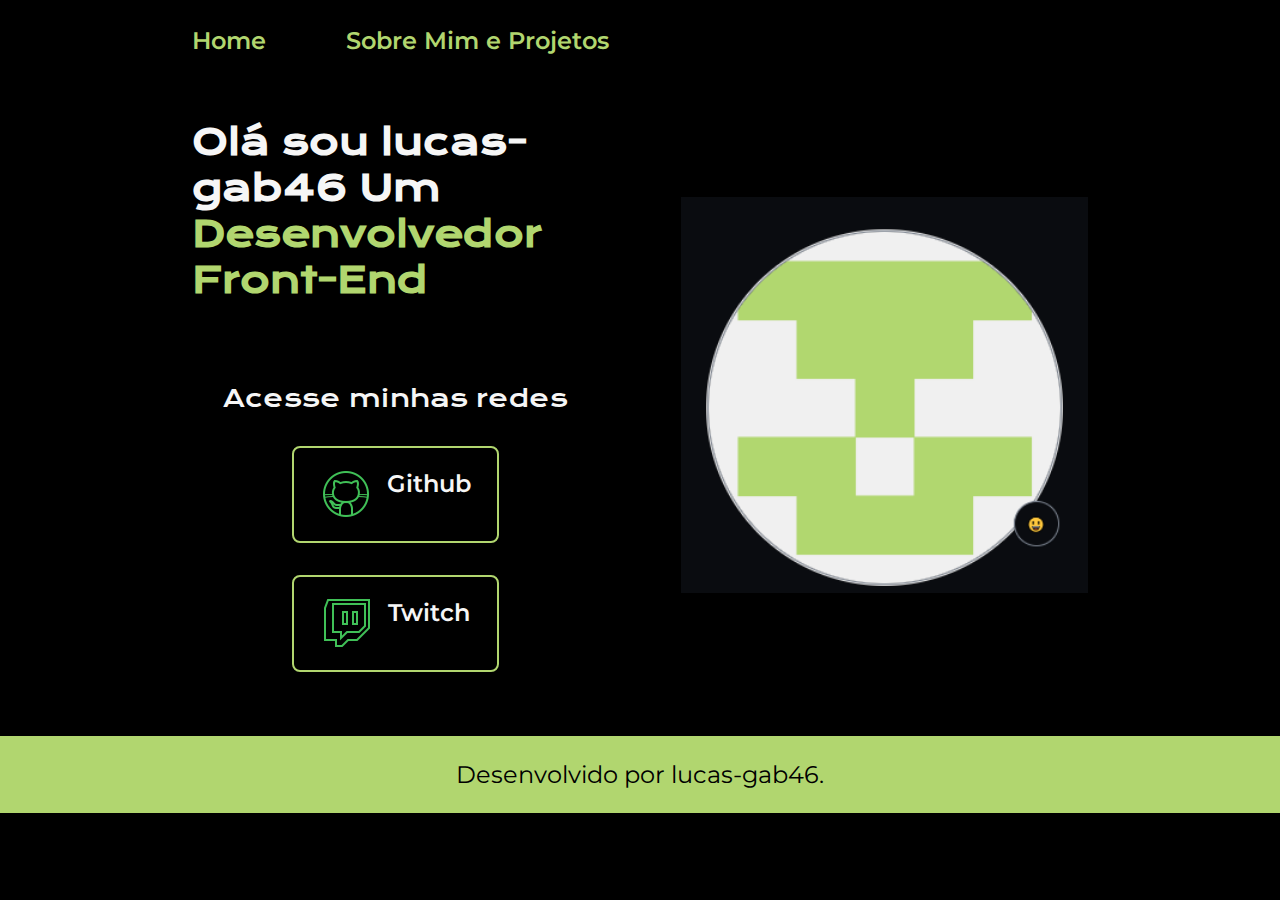
<file: index.html>
<!DOCTYPE html>
<html lang="pt-br">

<head>
    <meta charset="UTF-8">
    <meta http-equiv="X-UA-Compatible" content="IE=edge">
    <meta name="viewport" content="width=device-width, initial-scale=1.0">
    <title> Meu Portifolio</title>
    <link rel="stylesheet" href="style.css">
</head>

<body>
    <header class="cabecalho">
        <nav class="cabecalho__menu">
            <a class="cabecalho__menu__link" href="index.html">Home</a>
            <a class="cabecalho__menu__link" href="about.html">Sobre Mim e Projetos</a>
        </nav>
    </header>
    <main class="apresentacao">
        <section class="apresentacao__conteudo">
            <h1 class="apresentacao__conteudo__titulo">Olá sou lucas-gab46 Um <strong 
            class="titulo-destaque">Desenvolvedor Front-End
            </strong></h1>
            <p class="apresentacao__conteudo__texto"></p>
            <div class="apresentacao__links">
                <h2 class="apresentacao__links__subtitulo">Acesse minhas redes</h2>
                <a class="apresentacao__links__navegacao" href="https://github.com/lucas-gab46"target="_blank">
                    <img src="github.png">
                    Github
                </a>
                
                </a>
                <a class="apresentacao__links__navegacao" href="https://www.twitch.tv/rukasu46x"target="_blank">
                    <img src="twitch.png">
                    Twitch
                </a>
                
                </a>
            </div>
        </section>
        <img class="apresentacao__imagem" src="imagem github.PNG" alt="">
    </main>
    <footer class="rodape">
        <p>Desenvolvido por lucas-gab46.</p>
    </footer>
</body>

</html>
</file>
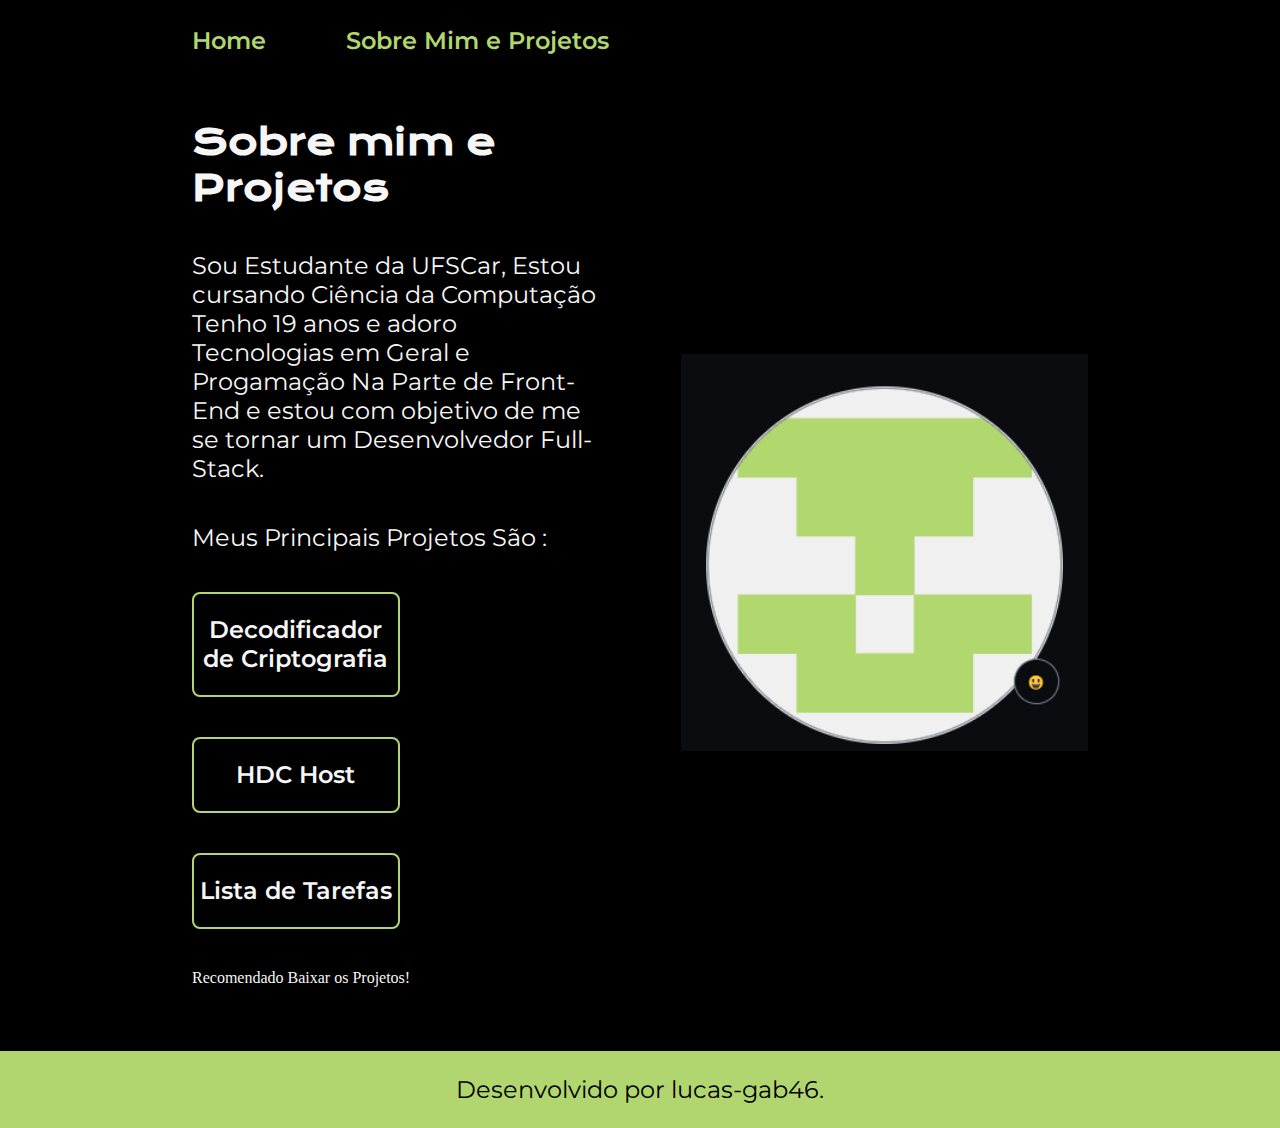
<file: about.html>
<!DOCTYPE html>
<html lang="pt-br">

<head>
    <meta charset="UTF-8">
    <meta http-equiv="X-UA-Compatible" content="IE=edge">
    <meta name="viewport" content="width=device-width, initial-scale=1.0">
    <title>Portifolio</title>
    <link rel="stylesheet" href="style.css">
</head>

<body>
    <header class="cabecalho">
        <nav class="cabecalho__menu">
            <a class="cabecalho__menu__link" href="index.html">Home</a>
            <a class="cabecalho__menu__link" href="about.html">Sobre Mim e Projetos</a>
        </nav>
    </header>

    <main class="apresentacao">
        <section class="apresentacao__conteudo">
            <h1 class="apresentacao__conteudo__titulo">Sobre mim e Projetos</h1>
            <p class="apresentacao__conteudo__texto">Sou Estudante da UFSCar, Estou cursando Ciência da Computação Tenho 19 anos e adoro Tecnologias em Geral e Progamação Na Parte de Front-End e estou com objetivo de me se tornar um Desenvolvedor Full-Stack.
            </p>
            <p class="apresentacao__conteudo__texto">Meus Principais Projetos São : </p>
            <a class ="linkdecodificador"href="https://github.com/lucas-gab46/Decodificador-ALURAONE"target="_blank">Decodificador de Criptografia</a>
              <a class ="linkhdchost"href="https://github.com/lucas-gab46/HDC-Host"target="_blank">HDC Host</a>
      <a  class ="linklistadetarefas"href="https://github.com/lucas-gab46/listade-tarefasjs"target="_blank">Lista de Tarefas</a>
      <p>Recomendado Baixar os Projetos!</p>          
        </section>
        <img class="apresentacao__imagem" src="imagem github.PNG" alt="Foto da logo">
    </main>

    <footer class="rodape">
        <p>Desenvolvido por lucas-gab46.</p>
    </footer>
</body>

</html>
</file>
<file: style.css>
@import url('https://fonts.googleapis.com/css2?family=Krona+One&family=Montserrat:wght@400;600&display=swap');

:root {
    --cor-primaria: #000000;
    --cor-secundaria: #F6F6F6;
    --cor-terciaria: #b1d66f;
    --cor-hover: #272727;

    --fonte-primaria: 'Krona One', sans-serif;
    --fonte-secundaria: 'Montserrat', sans-serif;
}
*{
    margin: 0;
    padding: 0;
}

body{
    box-sizing: border-box;
    background-color: var(--cor-primaria);
    color: var(--cor-secundaria);
}

.cabecalho{
    padding: 2% 0% 0% 15%;
}
.cabecalho__menu{
    display: flex;
    gap: 80px;
}
.cabecalho__menu__link{
    font-family: var(--fonte-secundaria);
    font-size: 1.5rem;
    font-weight: 600;
    color: var(--cor-terciaria);
    text-decoration: none;
}
.apresentacao{
    padding: 5% 15%;
    display: flex;
    align-items: center;
    justify-content: space-between;
    gap: 82px;
}
.apresentacao__conteudo{
    width: 50%;
    display: flex;
    flex-direction: column;
    gap: 40px;
}

.apresentacao__conteudo__titulo{
    font-size: 2.25rem;
    font-family: var(--fonte-primaria);
}
.titulo-destaque{
    color: var(--cor-terciaria);
}
.apresentacao__conteudo__texto{
    font-size: 1.5rem;
    font-family: var(--fonte-secundaria);
}

.apresentacao__links{
    display: flex;
    flex-direction: column;
    justify-content: space-between;
    align-items: center;
    gap: 32px;
}
.apresentacao__links__subtitulo{
    font-family: var(--fonte-primaria);
    font-weight: 400;
    font-size: 1.5rem;
}
.apresentacao__links__navegacao{
    display: flex;
    justify-content: center;
    gap: 16px;
    border: 2px solid var(--cor-terciaria);
    width: 50%;
    text-align: center;
    border-radius: 8px;
    font-size: 1.5rem;
    font-weight: 600;
    padding: 21.5px 0;
    text-decoration: none;
    color: var(--cor-secundaria);
    font-family: var(--fonte-secundaria);
}
.apresentacao__links__navegacao:hover{
    background-color: var(--cor-hover);
}
.apresentacao__imagem{
    width: 50%;
}
.rodape{
    color: var(--cor-primaria);
    background-color: var(--cor-terciaria);
    padding: 24px;
    text-align: center;
    font-family: var(--fonte-secundaria);
    font-size: 1.5rem;
    font-weight: 400;
}

@media (max-width: 1200px) {
    .cabecalho{
         padding: 10%;  
    }
    .cabecalho__menu{
        justify-content: center;
    }
    .apresentacao{
        flex-direction: column-reverse;
        padding: 5%;
    }
    .apresentacao__conteudo{
        width: auto;
    }
}

.linkdecodificador{
        display: flex;
        justify-content: center;
        gap: 16px;
        border: 2px solid var(--cor-terciaria);
        width: 50%;
        text-align: center;
        border-radius: 8px;
        font-size: 1.5rem;
        font-weight: 600;
        padding: 21.5px 0;
        text-decoration: none;
        color: var(--cor-secundaria);
        font-family: var(--fonte-secundaria);
    }
    .apresentacao__links__navegacao:hover{
        background-color: var(--cor-hover);
    }

    
.linkhdchost{
    display: flex;
    justify-content: center;
    gap: 16px;
    border: 2px solid var(--cor-terciaria);
    width: 50%;
    text-align: center;
    border-radius: 8px;
    font-size: 1.5rem;
    font-weight: 600;
    padding: 21.5px 0;
    text-decoration: none;
    color: var(--cor-secundaria);
    font-family: var(--fonte-secundaria);
}
.apresentacao__links__navegacao:hover{
    background-color: var(--cor-hover);
}

.linklistadetarefas{
    display: flex;
    justify-content: center;
    gap: 16px;
    border: 2px solid var(--cor-terciaria);
    width: 50%;
    text-align: center;
    border-radius: 8px;
    font-size: 1.5rem;
    font-weight: 600;
    padding: 21.5px 0;
    text-decoration: none;
    color: var(--cor-secundaria);
    font-family: var(--fonte-secundaria);
}
.apresentacao__links__navegacao:hover{
    background-color: var(--cor-hover);
}
</file>
